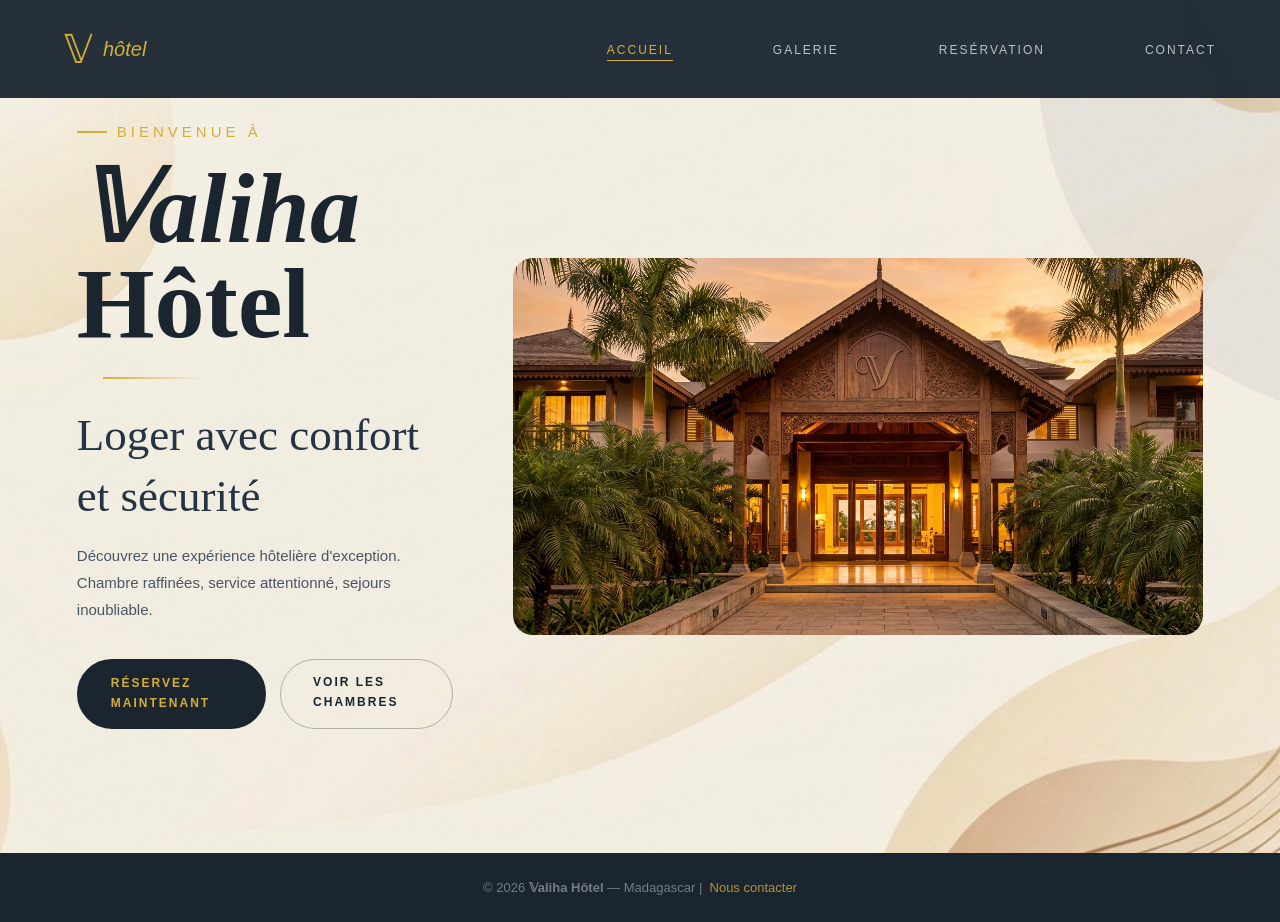
<file: index.html>
<!DOCTYPE html>
<html lang="en">
<head>
    <meta charset="UTF-8">
    <meta name="viewport" content="width=device-width, initial-scale=1.0">
    <title>Valiha hôtel officiel</title>
    <link rel="stylesheet" href="accueil.css">
</head>
<body>
    <header>
        <div class="logo">
            <span>𝕍</span><i>hôtel</i>
        </div>
        <button class="menu-phone" aria-label="Menu">&#9776;</button>
        <nav id="Menu-nav">
            <ul>
                <li><a class="active" href="index.html">Accueil</a></li>
                <li><a href="gelerie.html">Galerie</a></li>
                <li><a href="reservation.html">Resérvation</a></li>
                <li><a href="contact.html">Contact</a></li>
            </ul>
        </nav>
    </header>
    <section class="home">
        <div class="content-home">
            <p class="home-tete">Bienvenue à </p>
            <h1>
                <span class="h1-valiha">𝕍aliha</span>
                <br>Hôtel
            </h1>
            <div class="home-texte" aria-hidden="true"></div>
            <h2>Loger avec confort <br>et sécurité</h2>
            <p class="home-paragraphe">
                Découvrez une expérience hôtelière d'exception.
                Chambre raffinées, service attentionné, sejours inoubliable.
            </p>
            <div class="home-btn">
                <a href="reservation.html" class="btn btn1">Réservez maintenant</a>
                <a href="Chambre.html" class="btn btn2">Voir les chambres</a>
            </div> 
        </div>
         <div class="home-img">
                <div class="img-forme">
                    <img src="valiha.png" alt="Vue de Valiha hôtel">
                </div>
         </div>
    </section>
    <footer class="site-footer">
        <p>© 2026 <strong>𝕍aliha Hôtel</strong> —  Madagascar |&nbsp;
       <a href="contact.html">Nous contacter</a>
    </p>
    </footer>

<script>
    const toggle = document.querySelector('.menu-phone');
    const nav = document.getElementById('Menu-nav');
    toggle.addEventListener('click', () => {
      nav.classList.toggle('open');
      toggle.setAttribute('aria-expanded', nav.classList.contains('open'));
    });

    const cards = document.querySelectorAll('.feature-card');
    const observer = new IntersectionObserver((entries) => {
      entries.forEach((entry, i) => {
        if (entry.isIntersecting) {
          entry.target.style.animationDelay = (i * 0.12) + 's';
          entry.target.classList.add('visible');
          observer.unobserve(entry.target);
        }
      });
    }, { threshold: 0.15 });
    cards.forEach(c => observer.observe(c));
  </script>

   
</body>
</html>
</file>
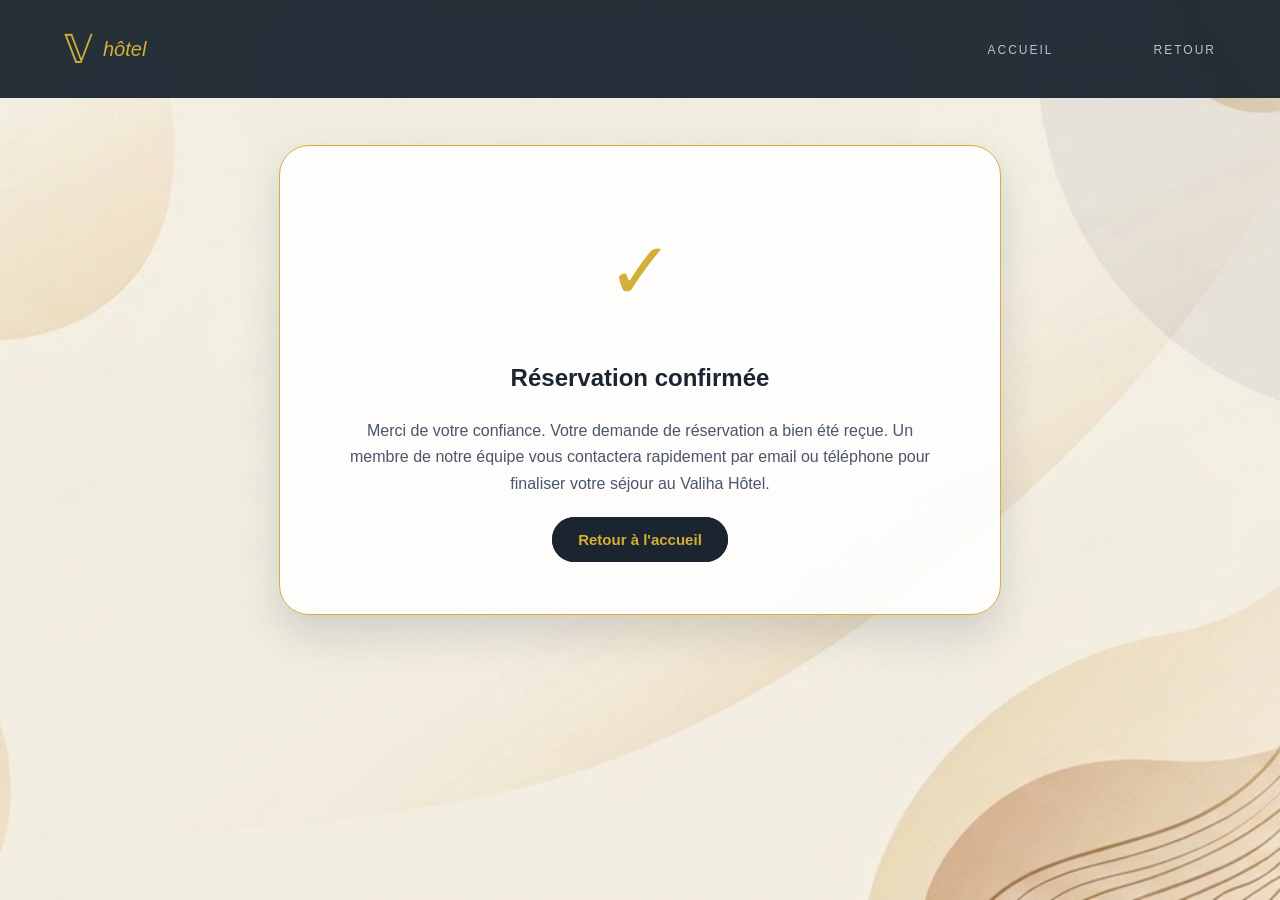
<file: confirmation.html>
<!DOCTYPE html>
<html lang="fr">
<head>
    <meta charset="UTF-8">
    <meta name="viewport" content="width=device-width, initial-scale=1.0">
    <title>Confirmation - Valiha Hôtel</title>
    <link rel="stylesheet" href="reservation.css">
    <style>
        .confirmation-container {
            min-height: 80vh;
            display: flex;
            flex-direction: column;
            align-items: center;
            justify-content: center;
            text-align: center;
            padding: 20px;
        }
        .confirmation-card {
            background: rgba(255, 255, 255, 0.9);
            padding: 60px;
            border-radius: 30px;
            border: 1px solid var(--gold);
            max-width: 600px;
            box-shadow: 0 20px 40px rgba(26, 37, 48, 0.15);
            animation: fadeInUp 1s ease-out both;
        }
        .confirmation-card h2 { color: var(--navy); margin-bottom: 20px; }
        .confirmation-card p { color: var(--gray); margin-bottom: 30px; }
        .success-icon { font-size: 80px; color: var(--gold); margin-bottom: 20px; }
    </style>
</head>
<body>

    <header>
        <div class="logo"><span>𝕍</span><i>hôtel</i></div>
        <nav id="Menu-nav">
            <ul>
                <li><a href="accueil.html">Accueil</a></li>
                <li><a href="reservation.html">Retour</a></li>
            </ul>
        </nav>
    </header>

    <section class="confirmation-container">
        <div class="confirmation-card">
            <div class="success-icon">✓</div>
            <h2>Réservation confirmée</h2>
            <p>Merci de votre confiance. Votre demande de réservation a bien été reçue. Un membre de notre équipe vous contactera rapidement par email ou téléphone pour finaliser votre séjour au Valiha Hôtel.</p>
            <a href="index.html" class="btn btn1">Retour à l'accueil</a>
        </div>
    </section>

</body>
</html>
</file>
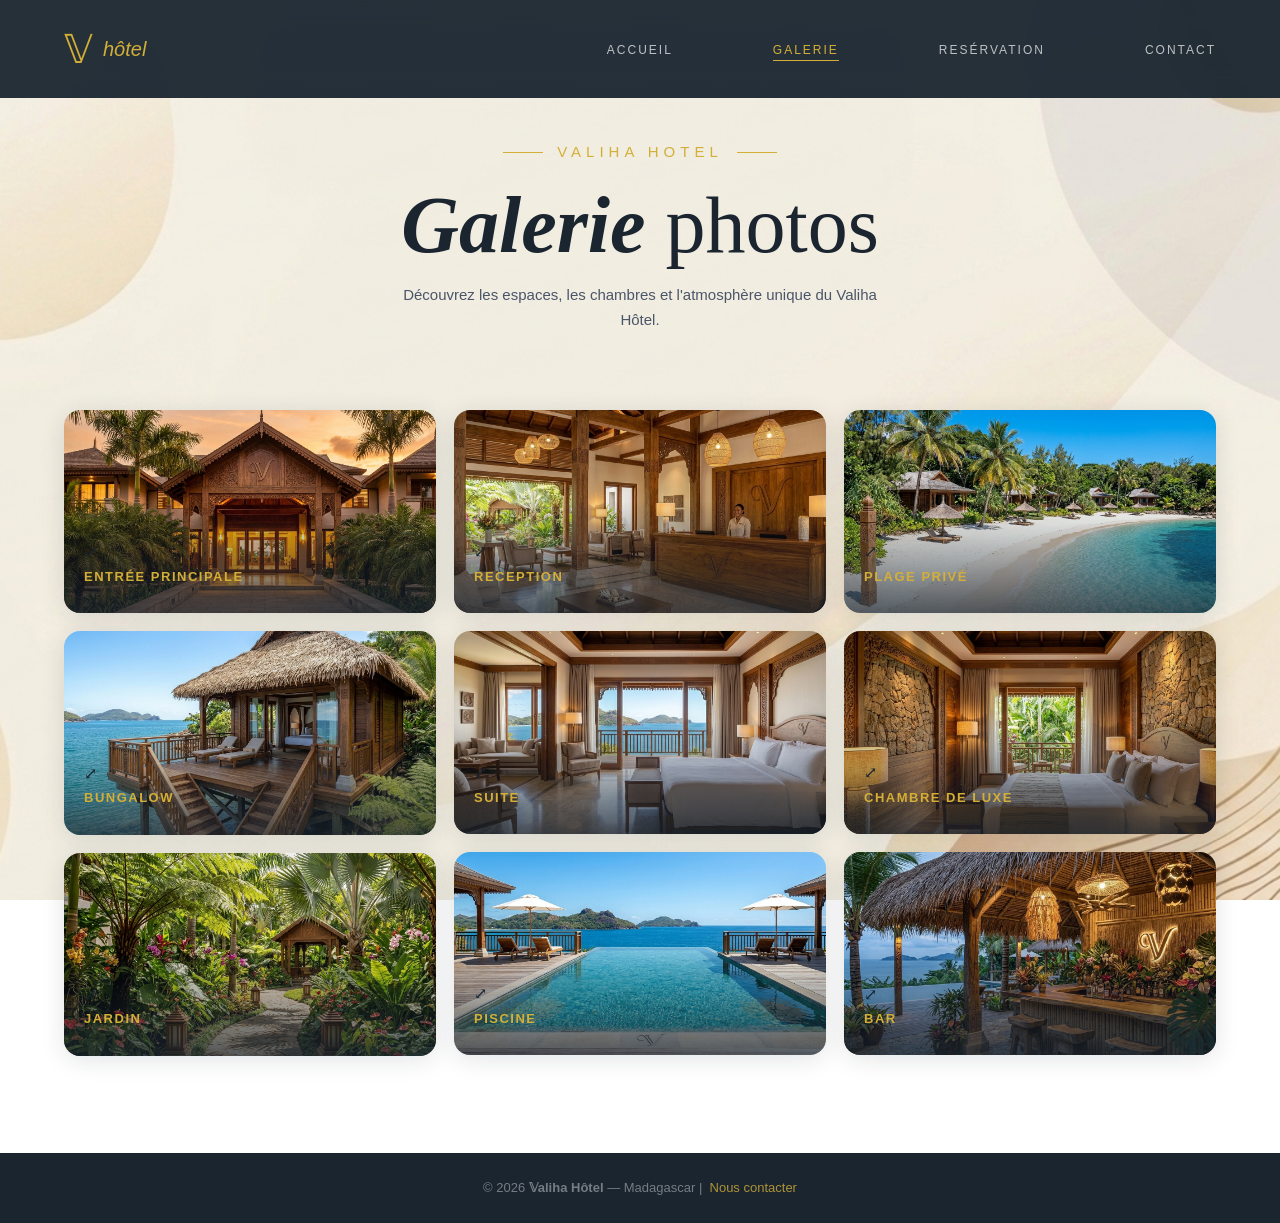
<file: gelerie.html>
<!DOCTYPE html>
<html lang="en">
<head>
    <meta charset="UTF-8">
    <meta name="viewport" content="width=device-width, initial-scale=1.0">
    <title>Galerie Valiha</title>
    <link rel="stylesheet" href="galerie.css">
</head>
<body>
    <header>
        <div class="logo">
            <span>𝕍</span><i>hôtel</i>
        </div>
        <button class="menu-phone" aria-label="Menu">&#9776;</button>
        <nav id="Menu-nav">
            <ul>
                <li><a href="index.html">Accueil</a></li>
                <li><a class="active" href="galerie.html">Galerie</a></li>
                <li><a href="reservation.html">Resérvation</a></li>
                <li><a href="contact.html">Contact</a></li>
            </ul>
        </nav>
    </header>
    <section class="galerie-hero">
        <div class="hero-tete">VALIHA HOTEL</div>
        <h1><em>Galerie</em> photos</h1>
        <p>Découvrez les espaces, les chambres et l'atmosphère unique du Valiha Hôtel.</p>
    </section>
    <div class="gallery-grid">
        <div class="gallery-item" data-cat="hotel" data-label="Entrée principale">
            <img src="valiha.png" alt="Entrée principale Valiha Hôtel">
            <div class="gallery-overlay">
                <div class="overlay-zoom">⤢</div>
                <div class="overlay-label">Entrée principale</div>
            </div>
        </div>

        <div class="gallery-item">
            <img src="bung.png" alt="bungalow">
            <div class="gallery-overlay">
                <div class="overlay-zoom">⤢</div>
                <div class="overlay-label">Bungalow</div>
            </div>
        </div>

        <div class="gallery-item">
            <img src="jardin.png" alt="Jardin">
            <div class="gallery-overlay">
                <div class="overlay-zoom">⤢</div>
                <div class="overlay-label">Jardin</div>
            </div>
        </div>
        <div class="gallery-item" data-cat="hotel" data-label="Entrée principale">
            <img src="recep.png" alt="Entrée principale Valiha Hôtel">
            <div class="gallery-overlay">
                <div class="overlay-zoom">⤢</div>
                <div class="overlay-label">Reception</div>
            </div>
        </div>

        <div class="gallery-item">
            <img src="suite.png" alt="Suite">
            <div class="gallery-overlay">
                <div class="overlay-zoom">⤢</div>
                <div class="overlay-label">Suite</div>
            </div>
        </div>
        <div class="gallery-item">
            <img src="piscine.png" alt="piscine">
            <div class="gallery-overlay">
                <div class="overlay-zoom">⤢</div>
                <div class="overlay-label">Piscine</div>
            </div>
        </div>
        <div class="gallery-item" >
            <img src="plage.png" alt="Plage privé">
            <div class="gallery-overlay">
                <div class="overlay-zoom">⤢</div>
                <div class="overlay-label">Plage privé</div>
            </div>
        </div>
        <div class="gallery-item">
            <img src="chambre.png" alt="Luxe">
            <div class="gallery-overlay">
                <div class="overlay-zoom">⤢</div>
                <div class="overlay-label">Chambre de luxe</div>
            </div>
        </div>
        <div class="gallery-item">
            <img src="bar.png" alt="bar">
            <div class="gallery-overlay">
                <div class="overlay-zoom">⤢</div>
                <div class="overlay-label">Bar</div>
            </div>
        </div>
  </div>
    <footer class="site-footer">
        <p>© 2026 <strong>𝕍aliha Hôtel</strong> —  Madagascar |&nbsp;
            <a href="contact.html">Nous contacter</a>
        </p>
    </footer>
</body>
</html>
</file>
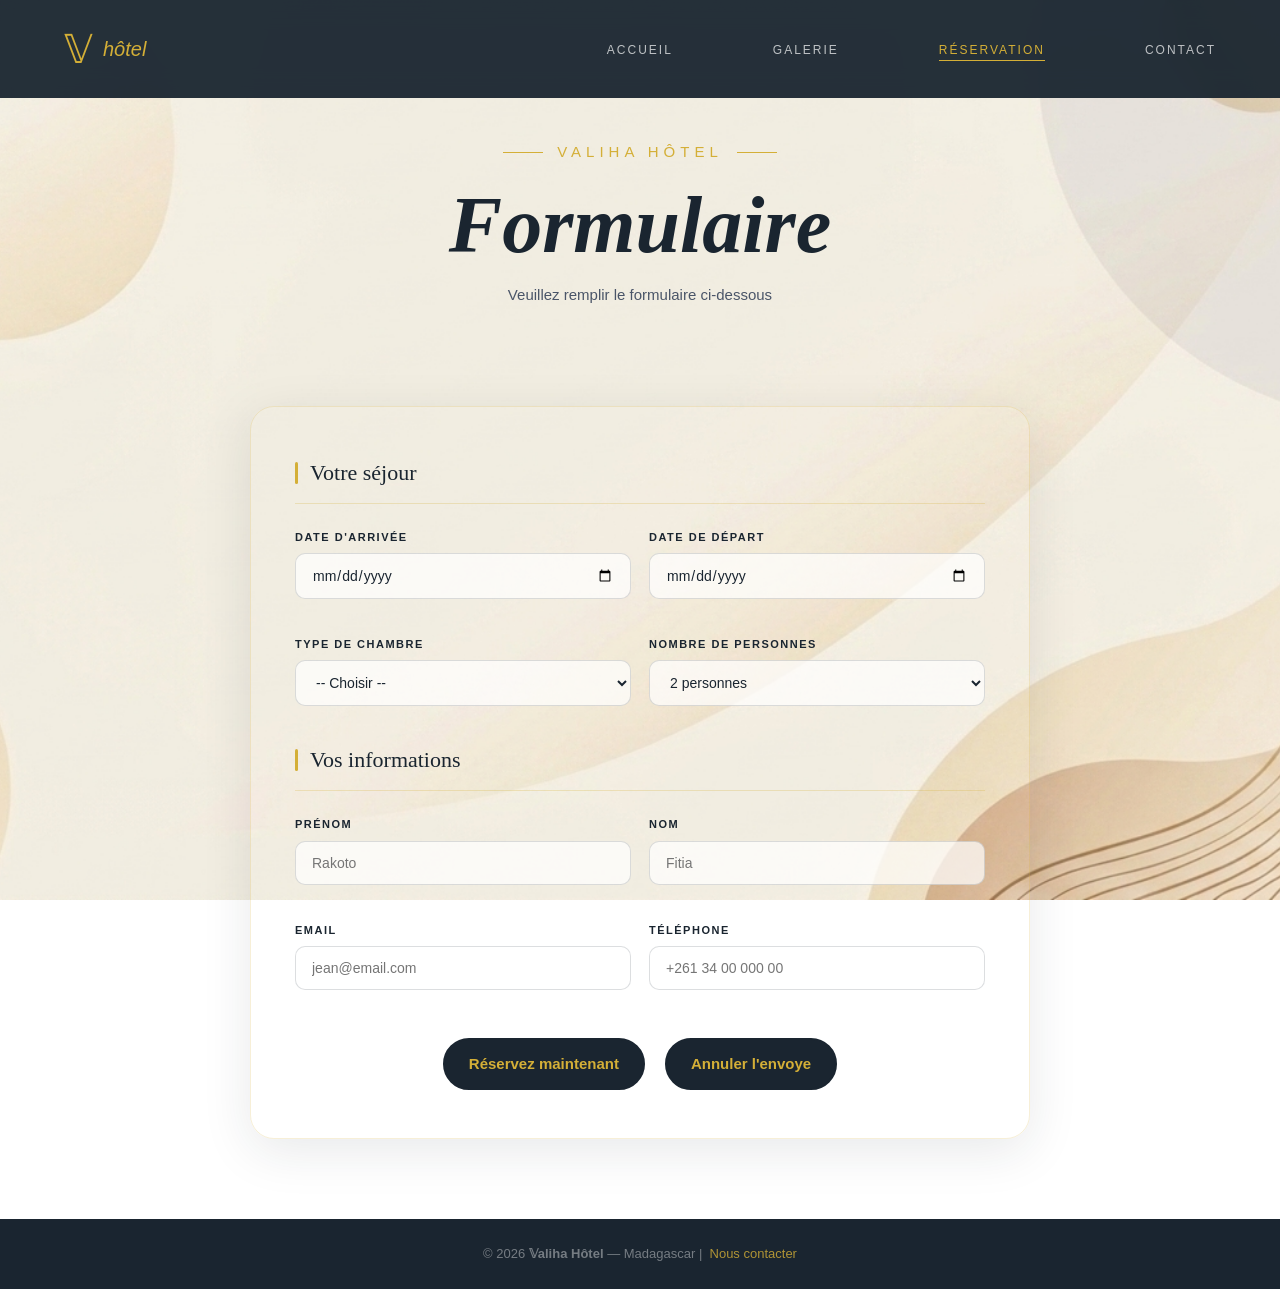
<file: reservation.html>
<!DOCTYPE html>
<html lang="fr">
<head>
    <meta charset="UTF-8">
    <meta name="viewport" content="width=device-width, initial-scale=1.0">
    <title>Réservation - Valiha Hôtel</title>
    <link rel="stylesheet" href="reservation.css">
</head>
<body>
    <header>
        <div class="logo">
            <span>𝕍</span><i>hôtel</i>
        </div>
        <button class="menu-phone" aria-label="Menu">&#9776;</button>
        <nav id="Menu-nav">
            <ul>
                <li><a href="index.html">Accueil</a></li>
                <li><a href="gelerie.html">Galerie</a></li>
                <li><a class="active" href="reservation.html">Réservation</a></li>
                <li><a href="contact.html">Contact</a></li>
            </ul>
        </nav>
    </header>

    <section class="galerie-hero">
        <div class="hero-tete">Valiha Hôtel</div>
        <h1><em>Formulaire</em></h1>
        <p>Veuillez remplir le formulaire ci-dessous</p>
    </section>

    <div class="bloc">
        <form action="traitement.php" method="POST" class="form-card">
            
            <div class="form-section-titre">Votre séjour</div>
            <div class="form-date">
                <div class="form-group">
                    <label for="arrivee">Date d'arrivée</label>
                    <input type="date" id="arrivee" name="arrivee" required>
                </div>
                <div class="form-group">
                    <label for="depart">Date de départ</label>
                    <input type="date" id="depart" name="depart" required>
                </div>
            </div>

            <div class="form-date">
                <div class="form-group">
                    <label for="chambre">Type de chambre</label>
                    <select id="chambre" name="chambre" required>
                        <option value="">-- Choisir --</option>
                        <option value="standard">Chambre Standard — 80 000 Ar/nuit</option>
                        <option value="deluxe">Chambre Deluxe — 120 000 Ar/nuit</option>
                        <option value="suite">Suite Prestige — 200 000 Ar/nuit</option>
                        <option value="bungalow">Bungalow Vue Mer — 250 000 Ar/nuit</option>
                    </select>
                </div>
                <div class="form-group">
                    <label for="personnes">Nombre de personnes</label>
                    <select id="personnes" name="personnes">
                        <option value="1">1 personne</option>
                        <option value="2" selected>2 personnes</option>
                        <option value="3">3 personnes</option>
                        <option value="4">4 personnes</option>
                        <option value="5">5 personnes</option>
                        <option value="6">6 personnes</option>
                    </select>
                </div>
            </div>

            <div class="form-section-titre">Vos informations</div>
            <div class="form-date">
                <div class="form-group">
                    <label for="prenom">Prénom</label>
                    <input type="text" id="prenom" name="prenom" placeholder="Rakoto" required>
                </div>
                <div class="form-group">
                    <label for="nom">Nom</label>
                    <input type="text" id="nom" name="nom" placeholder="Fitia" required>
                </div>
            </div>
            
            <div class="form-date">
                <div class="form-group">
                    <label for="email">Email</label>
                    <input type="email" id="email" name="email" placeholder="jean@email.com" required>
                </div>
                <div class="form-group">
                    <label for="tel">Téléphone</label>
                    <input type="tel" id="tel" name="tel" placeholder="+261 34 00 000 00" required>
                </div>
            </div>

            <div class="home-btn">
                <a href="confirmation.html" class="btn btn1">Réservez maintenant</a>
                <a href="index.html" class="btn btn2">Annuler l'envoye</a>
            </div> 
        </form>
    
    </div>
    <footer class="site-footer">
        <p>© 2026 <strong>𝕍aliha Hôtel</strong> —  Madagascar |&nbsp;
       <a href="contact.html">Nous contacter</a>
    </p>
    </footer>
    <script>
    const toggle = document.querySelector('.menu-phone');
    const nav = document.getElementById('Menu-nav');
    toggle.addEventListener('click', () => {
      nav.classList.toggle('open');
      toggle.setAttribute('aria-expanded', nav.classList.contains('open'));
    });

    const cards = document.querySelectorAll('.form-card'); // Ciblez votre formulaire
const observer = new IntersectionObserver((entries) => {
  entries.forEach((entry) => {
    if (entry.isIntersecting) {
      entry.target.style.opacity = '1';
      observer.unobserve(entry.target);
    }
  });
}, { threshold: 0.1 });

cards.forEach(c => {
    c.style.opacity = '0';
    c.style.transition = 'opacity 0.8s ease';
    observer.observe(c);
});
  </script>
</body>
</html>
</file>
<file: accueil.css>
*{
    margin: 0;
    padding: 0;
}
:root {
  --navy:  #1A2530;
  --gold:  #D4AF37;
  --cream: #F5F0E8;
  --white: #FFFFFF;
  --gray:  #4A5568;
  --t:     0.35s cubic-bezier(0.4,0,0.2,1);
}
header {
  position: fixed; 
  top: 0; 
  left: 0; 
  right: 0; 
  z-index: 100;
  display: flex; 
  justify-content: space-between; 
  align-items: center;
  padding: 16px 5%;
  background: rgba(26,37,48,0.95);
  backdrop-filter: blur(12px);
  animation: slideDown 1s ease forwards;
}
.logo{
    display: flex;
    gap: 10px;
    user-select: none;
    font-size: 30px;
    align-items: center;
}
.logo span {
    color:var(--gold);
    font-size: 40px;
}
.logo i {
    color: var(--gold);
    font-size: 20px;
    animation: float 3s ease-in-out infinite;
}
#Menu-nav ul { 
    display: flex; 
    list-style: none; 
    gap: 100px; }
#Menu-nav a {
  font-size: 12px; 
  font-weight: 500; 
  letter-spacing: 2px;
  text-transform: uppercase; 
  color: rgba(255,255,255,0.7);
  position: relative; 
  transition: color var(--t);
  text-decoration: none;
}
#Menu-nav a::after {
  content: ''; 
  position: absolute; 
  bottom: -4px; 
  left: 0;
  width: 0; 
  height: 1px; 
  background: var(--gold); 
  transition: width var(--t);
}
#Menu-nav a:hover, #Menu-nav a.active { 
    color: var(--gold); 
}
#Menu-nav a:hover::after, #Menu-nav a.active::after { 
    width: 100%; 
}
body{
   font-family: 'Raleway', sans-serif;
    background: url('fond.png') center/cover fixed ;
    color: var(--navy);
    overflow-x: hidden;
    line-height: 1.65;
}
 
a { 
    text-decoration: none; 
    color: inherit; 
}
img { 
    display: block; 
    max-width: 100%; 
}
 
.menu-phone {
  display: none; 
  background: none;
  border: 1px solid var(--gold); 
  color: var(--gold);
  font-size: 20px; 
  width: 40px; 
  height: 40px;
  border-radius: 8px; 
  cursor: pointer;
}
.home {
    min-height: 72vh;
    display: flex; 
    align-items: center; 
    justify-content: space-between;
    gap: 60px; 
    padding: 120px 6% 80px;
    
}
.content-home {
    max-width: 540px;
    animation: fadeInUp 1s ease-out 0.4s both;
}
.home-tete {
  font-size: 15px; 
  font-weight: 500; 
  letter-spacing: 4px;
  text-transform: uppercase; 
  color: var(--gold);
  display: flex; 
  align-items: center; 
  gap: 10px; 
  margin-bottom: 16px;
}
.home-tete::before { 
    content:''; 
    width: 30px; 
    height: 2px; 
    background: var(--gold); 
}
h1 {
  font-family: 'Cormorant Garamond', serif;
  font-size: 100px;
  font-weight: 300px; 
  line-height: 0.95; 
  color: var(--navy);
}
.h1-valiha {
    font-style: italic; 
    font-weight: 600; 
}
.home-texte { 
    width: 100px; 
    height: 2px; 
    background: linear-gradient(to right, var(--gold), transparent); 
    margin: 26px ; 
}
h2{
    font-family: 'Cormorant Garamond', serif;
    font-size: 45px;
    font-weight: 200;
    color: #243444; 
    line-height: 1.35; 
    margin-bottom: 16px;
}
.home-paragraphe { 
    font-size: 15px; 
    color: var(--gray); 
    line-height: 1.8; 
    margin-bottom: 36px; 
}
.home-btn { 
    display: flex; 
    gap: 14px; 
    margin-bottom: 44px;

}
.btn {
    padding: 13px 32px; 
    border-radius: 100px;
    font-size: 12px; 
    font-weight: 600; 
    letter-spacing: 2px;
    text-transform: uppercase; 
    transition: all var(--t); 
    cursor: pointer;
}
.btn{
  background: var(--navy); 
  color: var(--gold);
  border: 2px solid var(--navy);
  animation: pulse 2.5s infinite;
}
.btn1 {
    background: var(--navy); 
    color: var(--gold);
    border: 2px solid var(--navy);
    animation: pulse 2.5s infinite;
}
.btn1:hover { 
    background: #243444; 
    transform: translateY(-2px); 
}
.btn2 {
    background: transparent; 
    color: var(--navy);
    border: 1.5px solid rgba(26,37,48,0.3);
}
.btn2:hover:hover { 
    background: var(--navy); 
    color: var(--gold); 
    border-color: var(--navy); 
    transform: translateY(-2px); 
}
.home-img {
    border-radius: 10px;
    min-width: 500px;
    animation: slideDown 0.8s ease-out;
}
.img-forme {
    border-radius: 20px;
}
.img-forme img {
    border-radius: 20px;
    height:100%;
    width: 100%;
    transition: 0.3s ease;
    animation: slideDown 0.8s ease-out;
}
.img-forme img:hover {
    transform: scale(1.01);
    box-shadow: 0 0 200px 80px rgba(26,37,48,0.2);;
}
.site-footer {
  background: var(--navy);
  padding: 24px; 
  text-align: center;
  animation: fadeInUp 1s ease-out 0.4s both;
}
.site-footer p { 
    font-size: 13px; 
    color: rgba(255,255,255,0.4); }
.site-footer a { 
    color: var(--gold); 
    opacity: 0.8; transition: 
    opacity var(--t); }
.site-footer a:hover { 
    opacity: 1; }
@media (max-width: 900px) {
  .home { flex-direction: column; padding: 110px 5% 60px; text-align: center; gap: 44px; }
  .content-home { max-width: 100%; }
  .home-texte { margin: 22px auto; }
  .img-forme { width: 100%; max-width: 480px; aspect-ratio: 3/2; }
  .home-img { width: 100%; display: flex; flex-direction: column; align-items: center; }
  .menu-phone { display: flex; align-items: center; justify-content: center; }
  #Menu-nav {
    display: none; position: absolute; top: 100%; left: 0; right: 0;
    background: rgba(26,37,48,0.97);
    border-top: 1px solid rgba(212,175,55,0.1); padding: 12px 0;
  }
  #Menu-nav.open { display: block; }
  #Menu-nav ul { flex-direction: column; gap: 0; }
  #Menu-nav a { display: block; padding: 13px 5%; font-size: 13px; }
  #Menu-nav a::after { display: none; }
}
 
@media (max-width: 480px) {
  h1 { font-size: 50px; }
}
@keyframes slideDown {
    from {
        opacity: 0;
        transform: translateY(-20px);
    }
    to {
        opacity: 1;
        transform: translateY(0);
    }
}
@keyframes float {
    0%, 100% { transform: translateY(0px); }
    50% { transform: translateY(-8px); }
}
@keyframes fadeInUp {
    from {
        opacity: 0;
        transform: translateY(30px);
    }
    to {
        opacity: 1;
        transform: translateY(0);
    }
}
</file>
<file: reservation.css>
*{
    margin: 0;
    padding: 0;
}
:root {
  --navy:  #1A2530;
  --gold:  #D4AF37;
  --cream: #F5F0E8;
  --white: #FFFFFF;
  --gray:  #4A5568;
  --t:     0.35s cubic-bezier(0.4,0,0.2,1);
}
header {
  position: fixed; 
  top: 0; 
  left: 0; 
  right: 0; 
  z-index: 100;
  display: flex; 
  justify-content: space-between; 
  align-items: center;
  padding: 16px 5%;
  background: rgba(26,37,48,0.95);
  backdrop-filter: blur(12px);
}
.logo{
    display: flex;
    gap: 10px;
    user-select: none;
    font-size: 30px;
    align-items: center; 
}
.logo span {
    color:var(--gold);
    font-size: 40px;
}
.logo i {
    color: var(--gold);
    font-size: 20px;
    animation: float 3s ease-in-out infinite;
}
#Menu-nav ul { 
    display: flex; 
    list-style: none; 
    gap: 100px; }
#Menu-nav a {
  font-size: 12px; 
  font-weight: 500; 
  letter-spacing: 2px;
  text-transform: uppercase; 
  color: rgba(255,255,255,0.7);
  position: relative; 
  transition: color var(--t);
  text-decoration: none;
}
#Menu-nav a::after {
  content: ''; 
  position: absolute; 
  bottom: -4px; 
  left: 0;
  width: 0; 
  height: 1px; 
  background: var(--gold); 
  transition: width var(--t);
}
#Menu-nav a:hover, #Menu-nav a.active { 
    color: var(--gold); 
}
#Menu-nav a:hover::after, #Menu-nav a.active::after { 
    width: 100%; 
}
.menu-phone { 
    display: none; 
    background: none; 
    border: 1px solid var(--gold); 
    color: var(--gold); 
    font-size: 20px; 
    width: 40px; 
    height: 40px; 
    border-radius: 8px; 
    cursor: pointer; }
body{
   font-family: 'Raleway', sans-serif;
    background: url('fond.png') center/cover fixed ;
    color: var(--navy);
    overflow-x: hidden;
    line-height: 1.65;
}
a { 
    text-decoration: none; 
    color: inherit; 
}
img { 
    display: block; 
    max-width: 100%; 
}
.galerie-hero {
    padding: 140px 6% 60px;
    text-align: center;
    position: relative;
    animation: slideDown 0.8s ease-out;
}
.hero-tete {
    font-size: 15px; 
    font-weight: 500; 
    letter-spacing: 5px;
    text-transform: uppercase; 
    color: var(--gold);
    display: flex; 
    align-items: center; 
    justify-content: center; 
    gap: 14px;
    margin-bottom: 20px;
}
.hero-tete::before, .hero-tete::after { 
    content: ''; 
    width: 40px; 
    height: 1px; 
    background: var(--gold); }
.galerie-hero h1 {
  font-family: 'Cormorant Garamond', serif;
  font-size: 80px;
  font-weight: 300; 
  line-height: 1; 
  color: var(--navy);
}
.galerie-hero h1 em { 
    font-style: italic; 
    font-weight: 600; 
    color: var(--navy); }
.galerie-hero p {
  font-size: 15px; 
  color: var(--gray); 
  max-width: 480px;
  margin: 18px auto ;
}

.bloc { 
  max-width: 780px; 
  margin: 0 auto; 
  padding: 20px 5% 80px;
  animation: fadeInUp 1s ease-out 0.4s both;

}

.form-card {
  background:url(fond.png) center/fixed cover;
  backdrop-filter: blur(14px);
  border: 1px solid rgba(212,175,55,0.2);
  border-radius: 24px;
  padding: 48px 44px;
  box-shadow: 0 12px 50px rgba(26,37,48,0.1);
  animation: fadeUp .7s ease forwards;
  animation: fadeInUp 1s ease-out 0.4s both;
  }
.form-section-titre {
  font-family: 'Cormorant Garamond', serif;
  font-size: 22px; 
  font-weight: 300; 
  color: #1A2530;
  display: flex; 
  align-items: center; 
  gap: 12px;
  margin-bottom: 24px; 
  padding-bottom: 12px;
  border-bottom: 1px solid rgba(212,175,55,0.25);
}
.form-section-titre::before { 
  content: ''; 
  width: 3px; 
  height: 22px; 
  background: #D4AF37; 
  border-radius: 2px; 
}
.form-date { 
  display: grid; 
  grid-template-columns: 1fr 1fr; 
  gap: 18px; 
  margin-bottom: 18px; }
.form-group { 
  display: flex; 
  flex-direction: column; 
  gap: 7px; 
  margin-bottom: 18px; 
}
.form-group label { 
  font-size: 11px; 
  font-weight: 600; 
  letter-spacing: 1.5px; 
  text-transform: uppercase;
  color: #1A2530; }
.form-group input,
.form-group select,
.form-group textarea {
  padding: 13px 16px;
  border: 1.5px solid rgba(26,37,48,0.15);
  border-radius: 10px;
  font-family: 'Raleway', sans-serif;
  font-size: 14px; color: #1A2530;
  background: rgba(255,255,255,0.7);
  transition: border-color .3s, box-shadow .3s;
  outline: none;
}
.form-group input:focus,
.form-group select:focus,
.form-group textarea:hover {
  border-color: #D4AF37;
  box-shadow: 0 0 0 3px rgba(212,175,55,0.12);
  }
.form-group textarea { resize: vertical; min-height: 100px; }
.home-btn { 
  display: flex;
   gap: 20px;
   align-items: center;      
   justify-content: center;  
   margin-top: 30px;
   width: 100%;
    
}
.btn {
    padding: 12px 24px; 
    border-radius: 100px;
    font-size: 15px; 
    font-weight: 600; 
    transition: all var(--t); 
    cursor: pointer;
}
.btn1 {
    background: var(--navy); 
    color: var(--gold);
    border: 2px solid var(--navy);
    transition: 0.3s ease;
}
.btn1:hover { 
    background: #243444; 
    transform: scale(1.01); 
}
.btn2 {
    background: var(--navy); 
    color: var(--gold);
    border: 2px solid var(--navy);
    transition: 0.3s ease;
}
.btn2:hover { 
    background: #243444; 
    transform: scale(1.01); 
}


.site-footer {
  background: var(--navy);
  padding: 24px; 
  text-align: center;
  animation: fadeInUp 1s ease-out 0.4s both;
}
.site-footer p { 
    font-size: 13px; 
    color: rgba(255,255,255,0.4); }
.site-footer a { 
    color: var(--gold); 
    opacity: 0.8; transition: 
    opacity var(--t); }
.site-footer a:hover { 
    opacity: 1; }
  
/* ==================== RESPONSIVE DESIGN ==================== */

/* Tablette et petits écrans (jusqu'à 900px) */
@media (max-width: 900px) {
    .galerie-hero h1 { font-size: 60px; }
    .bloc { padding: 20px 5% 60px; }
    .form-card { padding: 35px; }
}

/* Tablettes (jusqu'à 768px) */
@media (max-width: 768px) {
    /* Afficher le menu hamburger */
    .menu-phone { display: flex; align-items: center; justify-content: center; }

    /* Cacher le menu horizontal et le préparer pour le toggle */
    #Menu-nav {
        display: none;
        position: absolute;
        top: 100%;
        left: 0;
        width: 100%;
        background: rgba(26,37,48,0.98);
        border-bottom: 2px solid var(--gold);
        text-align: center;
        padding: 20px 0;
        z-index: 99;
    }

    #Menu-nav.open { display: block; }
    #Menu-nav ul { flex-direction: column; gap: 20px; }

    /* Layout du formulaire */
    .form-date { grid-template-columns: 1fr; gap: 0; }
    .galerie-hero h1 { font-size: 45px; }
}

/* Mobiles (jusqu'à 480px) */
@media (max-width: 480px) {
    .galerie-hero { padding-top: 100px; }
    .galerie-hero h1 { font-size: 35px; }
    
    .form-card { padding: 20px 15px; border-radius: 16px; }
    
    .home-btn { flex-direction: column; gap: 10px; }
    .btn { width: 100%; text-align: center; }
}

@keyframes slideDown {
from {
opacity: 0;
transform: translateY(-20px);
}
to {
opacity: 1;
transform: translateY(0);
}
}
@keyframes float {
0%, 100% { transform: translateY(0px); }
50% { transform: translateY(-8px); }
}
@keyframes fadeInUp {
from {
opacity: 0;
transform: translateY(30px);
}
to {
opacity: 1;
transform: translateY(0);
}
}
</file>
<file: galerie.css>
*{
    margin: 0;
    padding: 0;
}
:root {
  --navy:  #1A2530;
  --gold:  #D4AF37;
  --cream: #F5F0E8;
  --white: #FFFFFF;
  --gray:  #4A5568;
  --t:     0.35s cubic-bezier(0.4,0,0.2,1);
}
header {
  position: fixed; 
  top: 0; 
  left: 0; 
  right: 0; 
  z-index: 100;
  display: flex; 
  justify-content: space-between; 
  align-items: center;
  padding: 16px 5%;
  background: rgba(26,37,48,0.95);
  backdrop-filter: blur(12px);
  animation: slideDown 0.8s ease-out;
}
.logo{
    display: flex;
    gap: 10px;
    user-select: none;
    font-size: 30px;
    align-items: center;
}
.logo span {
    color:var(--gold);
    font-size: 40px;
}
.logo i {
    color: var(--gold);
    font-size: 20px;
    animation: float 3s ease-in-out infinite;
}
#Menu-nav ul { 
    display: flex; 
    list-style: none; 
    gap: 100px; }
#Menu-nav a {
  font-size: 12px; 
  font-weight: 500; 
  letter-spacing: 2px;
  text-transform: uppercase; 
  color: rgba(255,255,255,0.7);
  position: relative; 
  transition: color var(--t);
  text-decoration: none;
}
#Menu-nav a::after {
  content: ''; 
  position: absolute; 
  bottom: -4px; 
  left: 0;
  width: 0; 
  height: 1px; 
  background: var(--gold); 
  transition: width var(--t);
}
#Menu-nav a:hover, #Menu-nav a.active { 
    color: var(--gold); 
}
#Menu-nav a:hover::after, #Menu-nav a.active::after { 
    width: 100%; 
}
.menu-phone { 
    display: none; 
    background: none; 
    border: 1px solid var(--gold); 
    color: var(--gold); 
    font-size: 20px; 
    width: 40px; 
    height: 40px; 
    border-radius: 8px; 
    cursor: pointer; }
body{
   font-family: 'Raleway', sans-serif;
    background: url('fond.png') center/cover fixed ;
    color: var(--navy);
    overflow-x: hidden;
    line-height: 1.65;
}
a { 
    text-decoration: none; 
    color: inherit; 
}
img { 
    display: block; 
    max-width: 100%; 
}
.galerie-hero {
    padding: 140px 6% 60px;
    text-align: center;
    position: relative;
    animation: slideDown 0.8s ease-out;

}
.hero-tete {
    font-size: 15px; 
    font-weight: 500; 
    letter-spacing: 5px;
    text-transform: uppercase; 
    color: var(--gold);
    display: flex; 
    align-items: center; 
    justify-content: center; 
    gap: 14px;
    margin-bottom: 20px;
}
.hero-tete::before, .hero-tete::after { 
    content: ''; 
    width: 40px; 
    height: 1px; 
    background: var(--gold); }
.galerie-hero h1 {
  font-family: 'Cormorant Garamond', serif;
  font-size: 80px;
  font-weight: 300; 
  line-height: 1; 
  color: var(--navy);
}
.galerie-hero h1 em { 
    font-style: italic; 
    font-weight: 600; 
    color: var(--navy); }
.galerie-hero p {
  font-size: 15px; 
  color: var(--gray); 
  max-width: 480px;
  margin: 18px auto ;
}
.gallery-grid {
  columns: 3; 
  column-gap: 18px;
  padding: 0 5% 80px;
  animation: slideDown 0.8s ease-out;
}
.gallery-item {
  break-inside: avoid; 
  margin-bottom: 18px;
  position: relative; 
  border-radius: 16px; 
  overflow: hidden;
  cursor: pointer; 
  box-shadow: 0 4px 24px rgba(26,37,48,0.12);
  transition: transform var(--t), 
  box-shadow var(--t);
  animation: fadeInUp 1s ease-out 0.4s both;
}
.gallery-item:hover { 
    transform: translateY(-4px); 
    box-shadow: 0 16px 50px rgba(26,37,48,0.22); }
.gallery-item img { 
    width: 100%; 
    height: auto; 
    display: block; 
    transition: transform 0.6s ease; }
.gallery-item:hover img { transform: none; }
.gallery-overlay {
  position: absolute; 
  inset: 0;
  background: linear-gradient(to top, rgba(26,37,48,0.75) 0%, transparent 55%);
  opacity: 1; 
  transition: opacity var(--t);
  display: flex; 
  flex-direction: column; 
  justify-content: flex-end;
  padding: 22px 20px;
  animation: fadeInUp 1s ease-out 0.4s both;
}
.overlay-label { 
    font-size: 13px; 
    font-weight: 600; 
    letter-spacing: 1.5px; 
    text-transform: uppercase; 
    color: var(--gold); 
    margin-bottom: 4px; }









    
.site-footer {
  background: var(--navy);
  padding: 24px; 
  text-align: center;
  animation: fadeInUp 1s ease-out 0.4s both;
}
.site-footer p { 
    font-size: 13px; 
    color: rgba(255,255,255,0.4); }
.site-footer a { 
    color: var(--gold); 
    opacity: 0.8; transition: 
    opacity var(--t); }
.site-footer a:hover { 
    opacity: 1; }
@media (max-width: 900px) {
  .gallery-grid { columns: 2; }
  .menu-phone { display: flex; align-items: center; justify-content: center; }
  #Menu-nav { display: none; position: absolute; top: 100%; left: 0; right: 0; background: rgba(26,37,48,0.97); border-top: 1px solid rgba(212,175,55,0.1); padding: 12px 0; }
  #Menu-nav.open { display: block; }
  #Menu-nav ul { flex-direction: column; gap: 0; }
  #Menu-nav a { display: block; padding: 13px 5%; font-size: 13px; }
  #Menu-nav a::after { display: none; }
}
@media (max-width: 540px) {
  .gallery-grid { columns: 1; }
  .lb-nav { display: none; }
}

@keyframes slideDown {
from {
opacity: 0;
transform: translateY(-20px);
}
to {
opacity: 1;
transform: translateY(0);
}
}
@keyframes float {
0%, 100% { transform: translateY(0px); }
50% { transform: translateY(-8px); }
}
@keyframes fadeInUp {
from {
opacity: 0;
transform: translateY(30px);
}
to {
opacity: 1;
transform: translateY(0);
}
}
</file>
